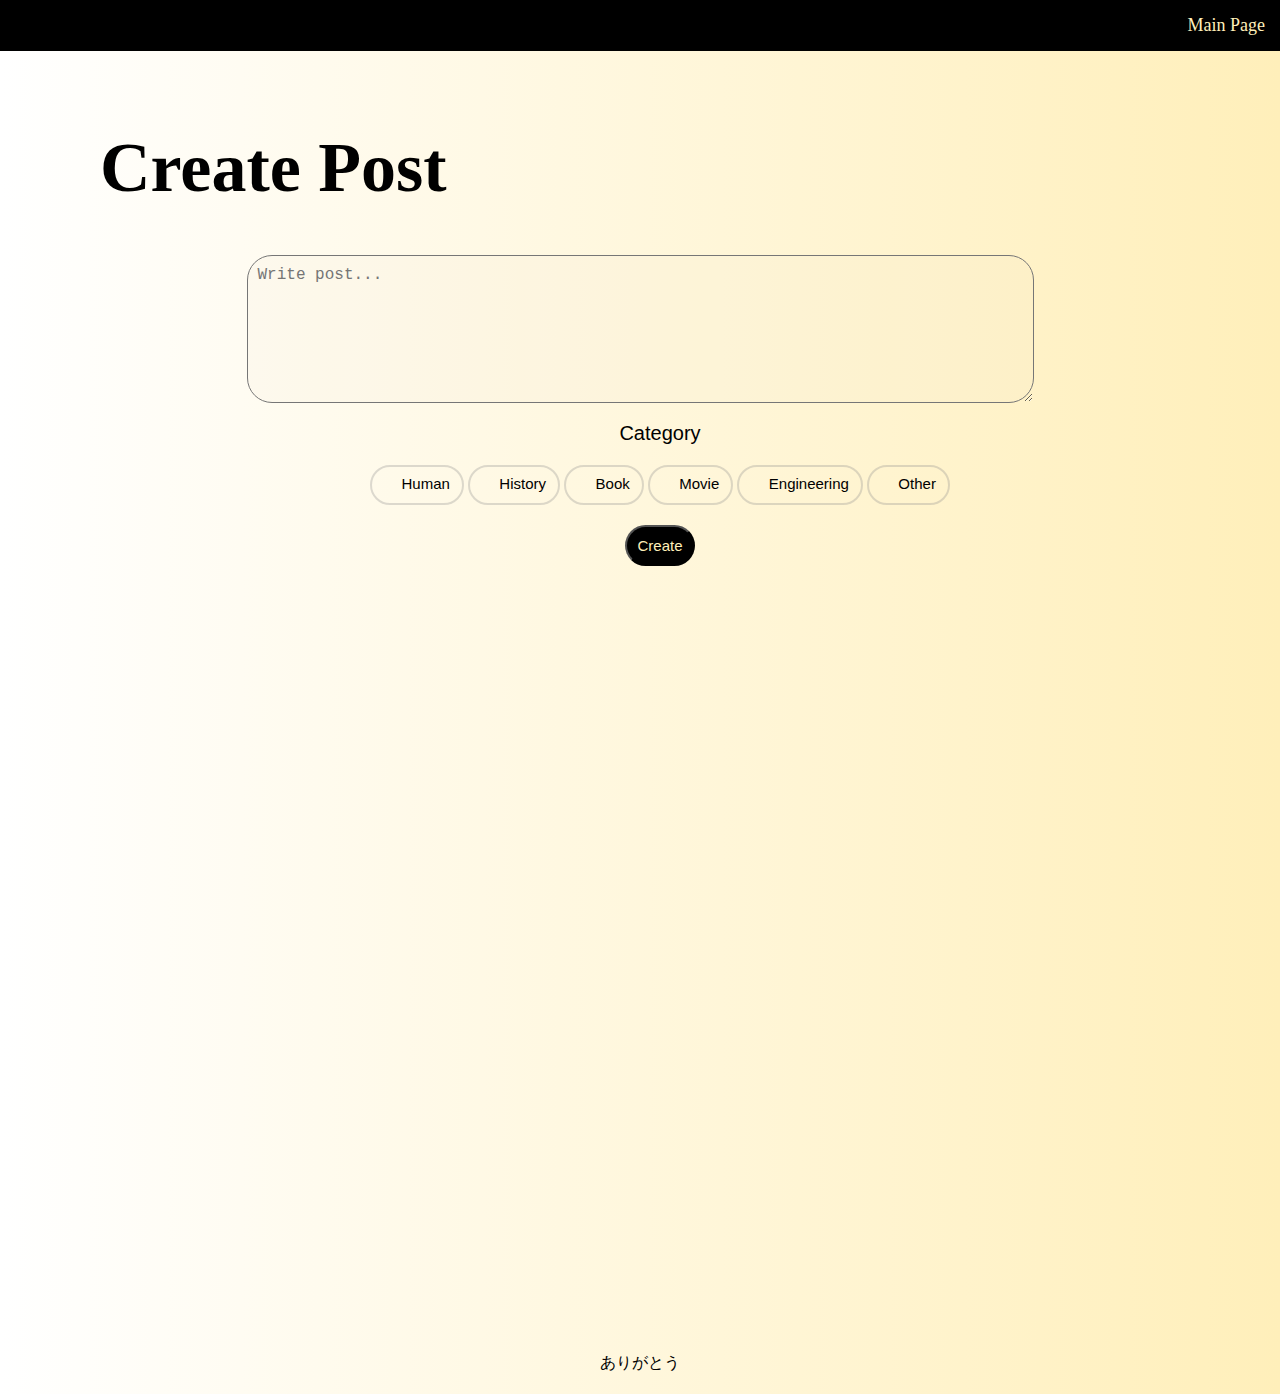
<file: templates/html/create_post.html>
<!DOCTYPE html>
<html lang="en">
<head>
    <meta charset="UTF-8">
    <meta http-equiv="X-UA-Compatible" content="IE=edge">
    <meta name="viewport" content="width=device-width, initial-scale=1.0">
    <title>Create Post</title>
    <link href="../static/css/main.css" rel="stylesheet" type="text/css">
</head>
<body>
    <div class="navigation_bar">
        <ul class="navigation_ul">
            <li class="navigation_li"><a class="navigation_button" href="/">Main Page</a></li>
        </ul>
    </div>
    <div class="main_list">
        <h1>Create Post</h1>

        <div class="creat_post">
            <form action="/posts/" method="POST" target="_self">
                <div class="input_field">
                    <textarea rows="7" cols="75" id="textarea" name="post" placeholder="Write post..."></textarea>
                </div>

                <div class="category">
                    <ul class="category_ul">
                       <a class="inscriptions">Category</a><br><br>
                        
                            <li class="category_li">
                                <input type="checkbox" id="vehicle1" name="category" value="human">
                                <label for="vehicle1">Human</label>
                            </li>
        
                            <li class="category_li">
                                <input type="checkbox" id="vehicle2" name="category" value="history">
                                <label for="vehicle2">History</label>
                            </li>
        
                            <li class="category_li">
                                <input type="checkbox" id="vehicle3" name="category" value="book">
                                <label for="vehicle3">Book</label>
                            </li>
        
                            <li class="category_li">
                                <input type="checkbox" id="vehicle4" name="category" value="movie">
                                <label for="vehicle4">Movie</label>
                            </li>
        
                            <li class="category_li">
                                <input type="checkbox" id="vehicle5" name="category" value="engineering">
                                <label for="vehicle5">Engineering</label>
                            </li>
        
                            <li class="category_li">
                                <input type="checkbox" id="vehicle6" name="category" value="other">
                                <label for="vehicle6">Other</label>
                            </li>
                            <br><br>
                            <button class="button" type="submit" value="Submit">Create</button>
        
                    </ul>
                </div>
            </form>
        </div>
    </div>
    <div class="Arigato" title="Arigato : )">
        ありがとう
    </div>
</body>
</html>
</file>
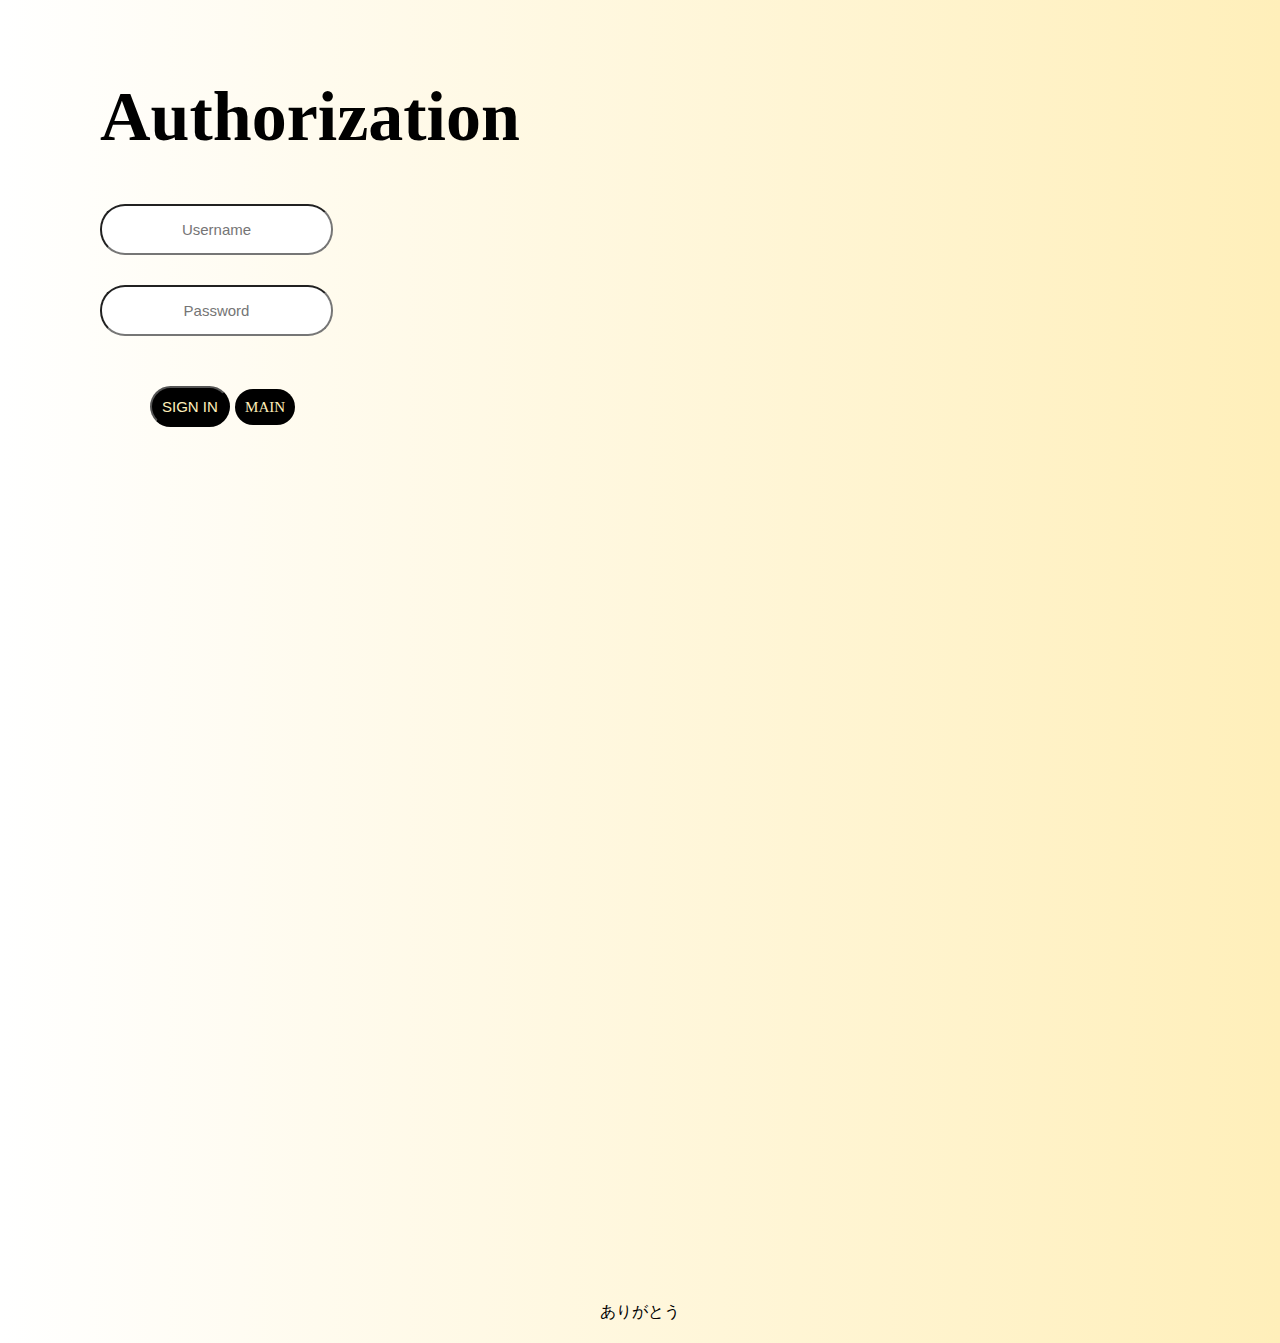
<file: templates/html/signin.html>
<!DOCTYPE html>
<html lang="en">
<head>
    <meta charset="UTF-8">
    <meta http-equiv="X-UA-Compatible" content="IE=edge">
    <meta name="viewport" content="width=device-width, initial-scale=1.0">
    <title>SIGN IN</title>
    <link href="../static/css/main.css" rel="stylesheet" type="text/css">
</head>
<body>
    <div class="main_list">
        <h1><a href="/signin" style="text-decoration:none; color:inherit">Authorization</a></h1>

        <div class="auth">

            <form action="/signin" method="POST" target="_self">
               
                <div class="input_div"><input class="input_auth" type="text" id="name" name="username" placeholder="Username"></div>

                <div class="input_div"><input class="input_auth" type="password" id="password" name="password" placeholder="Password"></div>               
                
                <div class="input_buttons">
                    <button class="button" type="submit" value="Submit">SIGN IN</button>
                    <a class="button" href="/" style="text-decoration:none;">MAIN</a>
                </div>
            </form>
          
        </div>
    </div>
    <div class="Arigato" title="Arigato : )">
        ありがとう
    </div>
</body>
</html>
</file>
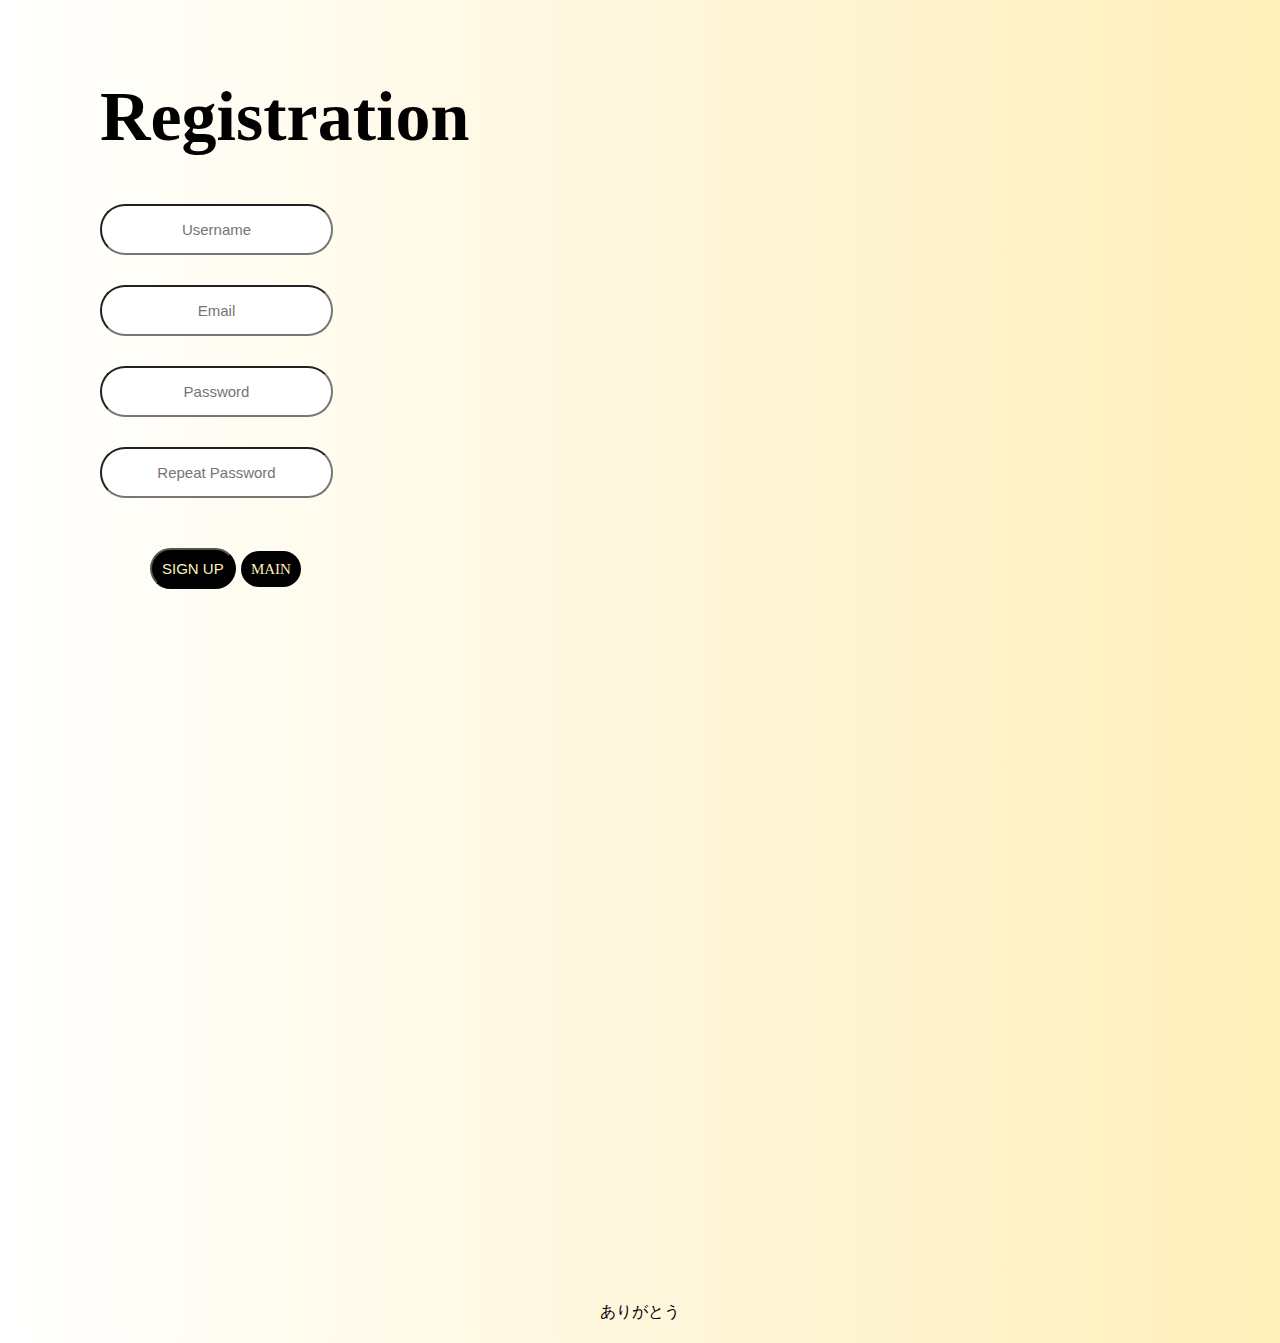
<file: templates/html/signup.html>
<!DOCTYPE html>
<html lang="en">
<head>
    <meta charset="UTF-8">
    <meta http-equiv="X-UA-Compatible" content="IE=edge">
    <meta name="viewport" content="width=device-width, initial-scale=1.0">
    <title>Authorization</title>
    <link href="../static/css/main.css" rel="stylesheet" type="text/css">
</head>
<body>
    <div class="main_list">
        <h1><a href="/signup" style="text-decoration:none; color:inherit">Registration</a></h1>
        
        <div class="auth">

            <form action="/signup" method="POST" target="_self">

                <div class="input_div"><input class="input_auth" type="text" id="name" name="username" placeholder="Username"></div>
            
                <div class="input_div"> <input class="input_auth" type="text" id="email" name="email" placeholder="Email"></div>
            
                <div class="input_div"><input class="input_auth" type="password" id="password" name="password" placeholder="Password"></div>
               
                <div class="input_div"><input class="input_auth" type="password" id="password2" name="password2" placeholder="Repeat Password"></div>
               
                <div class="input_buttons">
                    <button class="button" type="submit" value="Submit">SIGN UP</button>
                    <a class="button" href="/" style="text-decoration:none;">MAIN</a>
                </div>
            </form>
        
        </div>
    </div>
    <div class="Arigato" title="Arigato : )">
        ありがとう
    </div>
</body>
</html>
</file>
<file: templates/static/css/main.css>
body{
    margin:0;
    background-color: snow;
    color:black;
} 

h1{
    font-size: 70px;
    color:black;
}

.button{
    max-width:100%;
    height:auto;
    background-color: black;
    color: #FFEFBA;
    cursor:pointer;
    padding: 10px;
    border-radius: 25px;
    font-size: 15px;
  }
  .logout{
    max-width:100%;
    height:auto;
    background-color: black;
    color: #FFEFBA;
    cursor:pointer;
    padding: 13px;
    font-size: 18px;
  }
  .like_dislike{
    display: flex;
  }

.inscriptions{
    font-size: 20px;
}



.main_list{
    padding:100px;
    padding-top:30px;
    align-items: center;
    justify-content: center;
    min-height: 72em;
    height: auto;
    background: #FFEFBA;
    /* fallback for old browsers */
    background: -webkit-linear-gradient(to right, #FFFFFF, #FFEFBA);
    /* Chrome 10-25, Safari 5.1-6 */
    background: linear-gradient(to right, #FFFFFF, #FFEFBA);
    /* W3C, IE 10+/ Edge, Firefox 16+, Chrome 26+, Opera 12+, Safari 7+ */
}



.navigation_bar{
font-size: 18px;
}

ul.navigation_ul{
    list-style-type: none;
    margin: 0;
    padding: 0;
    overflow: hidden;
   background-color: black;
}
li.navigation_li{
    float:right;
}

li a.navigation_button {
    display: block;
    text-align: center;
    padding:15px 15px;
    text-decoration: none;
    color:#FFEFBA;
}

li a.navigation_button:hover{
    background-color: #FFEFBA;
    color:black;
}



.category{
    font-family: 'Segoe UI', Tahoma, Geneva, Verdana, sans-serif;
    font-size: 15px;
    display: flex;
    justify-content: center;
}

ul.category_ul{
    text-align: center;
    list-style: none;
}

ul.category_ul li{
    display: inline;
}

ul.category_ul li label{
    display: inline-block;
    border: 2px solid rgba(139, 139, 139, .3);
    color: black;
    border-radius: 25px;
    white-space: nowrap;
    margin: 3px 0px;
    -webkit-touch-callout: none;
    -webkit-user-select: none;
    -moz-user-select: none;
    -ms-user-select: none;
    user-select: none;
    -webkit-tap-highlight-color: transparent;
    transition: all .2s;

    padding: 8px 12px;
    cursor: pointer;
}

ul.category_ul li label::before{
    display: inline-block;
    font-style: normal;
    font-variant: normal;
    text-rendering: auto;
    -webkit-font-smoothing: antialiased;
    font-family: "Font Awesome 5 Free";
    font-weight: 900;
    font-size: 12px;
    padding: 2px 6px 2px 2px;
    content: "\f067";
    transition: transform .3s ease-in-out;

}

ul.category_ul li input[type="checkbox"]:checked + label::before {
    content: "\f00c";
    transform: rotate(-360deg);
    transition: transform .3s ease-in-out;
}

ul.category_ul li input[type="checkbox"]:checked + label{
    border: 2px solid #1bdbf8;
    background-color: darkred;
    color: #FFEFBA;
    transition: all .2s;
}

ul.category_ul li input[type="checkbox"]{
    display: absolute;
    position: absolute;
    opacity: 0;
}
ul.category_ul li input[type="checkbox"]:focus + label{
    border: 2px solid #e9a1ff;
}



.posts{
    margin:20px;
    padding: 30px;
    border:2px solid black;
    border-radius: 25px;
    font-family: 'Segoe UI', Tahoma, Geneva, Verdana, sans-serif;
}
.posts a{
    text-decoration:none; 
    color:inherit;
}
.posts_username{
    padding: 5px;
    font-size: 25px;
    text-align: center;
    color:rgb(95, 5, 5);
    overflow: auto;
}
.posts_post{
    padding:20px 10px;
    font-size: 21px;
    text-align: left;
    overflow: auto;
}
.posts_category{
    padding:10px;
    text-align: right;
    color:rgb(95, 5, 5);
}


.auth{
    font-size: 21px;
}
.input_div{
    margin:30px 0px;
}

input.input_auth{
    font-size: 15px;
    text-align: center;
    padding:15px;
    border-radius: 25px;
}
.input_buttons{
    margin:50px;
}

.comments_block{
    margin:50px 25px;
}

.comment_username{
    margin: 10px;
    color:rgb(95, 5, 5);
    font-size: 18px;
    overflow:auto;
}
.comment_comment{
    margin: 10px 10px 20px 20px;
    padding:10px;
    overflow:auto;
}

.input_field{
    text-align: center;
}
#textarea{
    padding:10px;
    font-size: 16px;
    background: rgba(234, 230, 206, 0.1);
    border-radius: 25px;
}

.Arigato{
    padding:20px;
    text-align: center;
    background: #FFEFBA;
    /* fallback for old browsers */
    background: -webkit-linear-gradient(to right, #FFFFFF, #FFEFBA);
    /* Chrome 10-25, Safari 5.1-6 */
    background: linear-gradient(to right, #FFFFFF, #FFEFBA);
    /* W3C, IE 10+/ Edge, Firefox 16+, Chrome 26+, Opera 12+, Safari 7+ */
}
</file>
